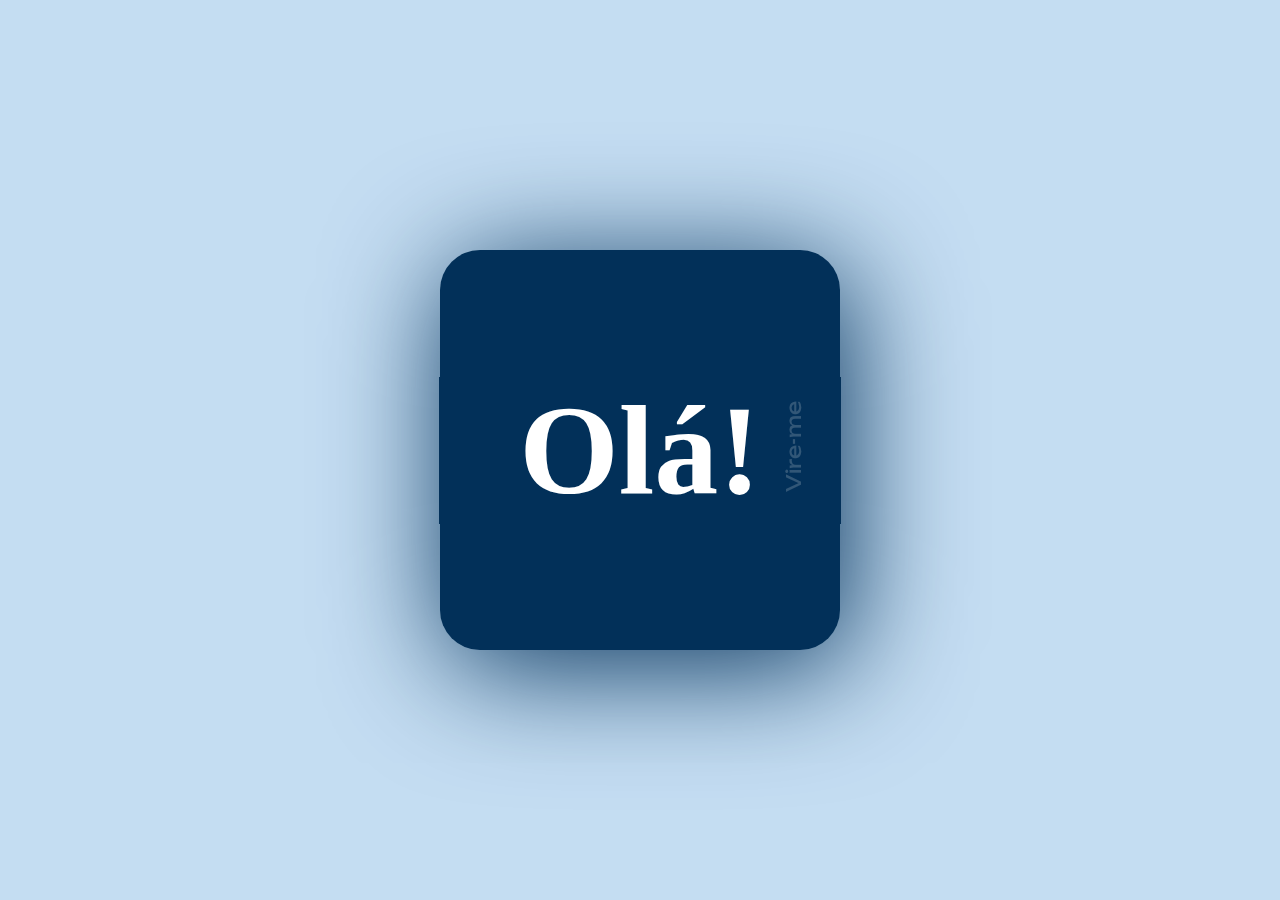
<file: portfolio/cartao/cartao.html>
<!DOCTYPE html>
<html lang="pt-BR">

<head>
	<meta charset="utf-8">
	<meta name="viewport" content="width=device-width, initial-scale=1">
	<title>Meu cartão</title>

	<link rel="stylesheet" type="text/css" href="style.css">
</head>

<body>
	<div class="frame">
		<div class="card">
			<div class="flip">
				<div class="front">
					<h1>Olá!</h1>
					<p class="flip-me">Vire-me</p>
				</div>
				<div class="back">
					<h3>Uiliam Danter</h3>
					<h2>Web Developer</h2>
					<h2>Contato:(55) 99639-0000</h2>
					<h2>E-mail: udanter@gmail.com</h2>
					<br>

					<div>
						<a href="https://github.com/"><img src="img/github.png"></a>
						<a href="https://www.linkedin.com"><img src="img/linkedin.png"></a>
						<a href="https://www.twitch.tv/"><img src="img/twitch.png"></a>
					</div>
				</div>
			</div>
		</div>
	</div>
</body>

</html>
</file>
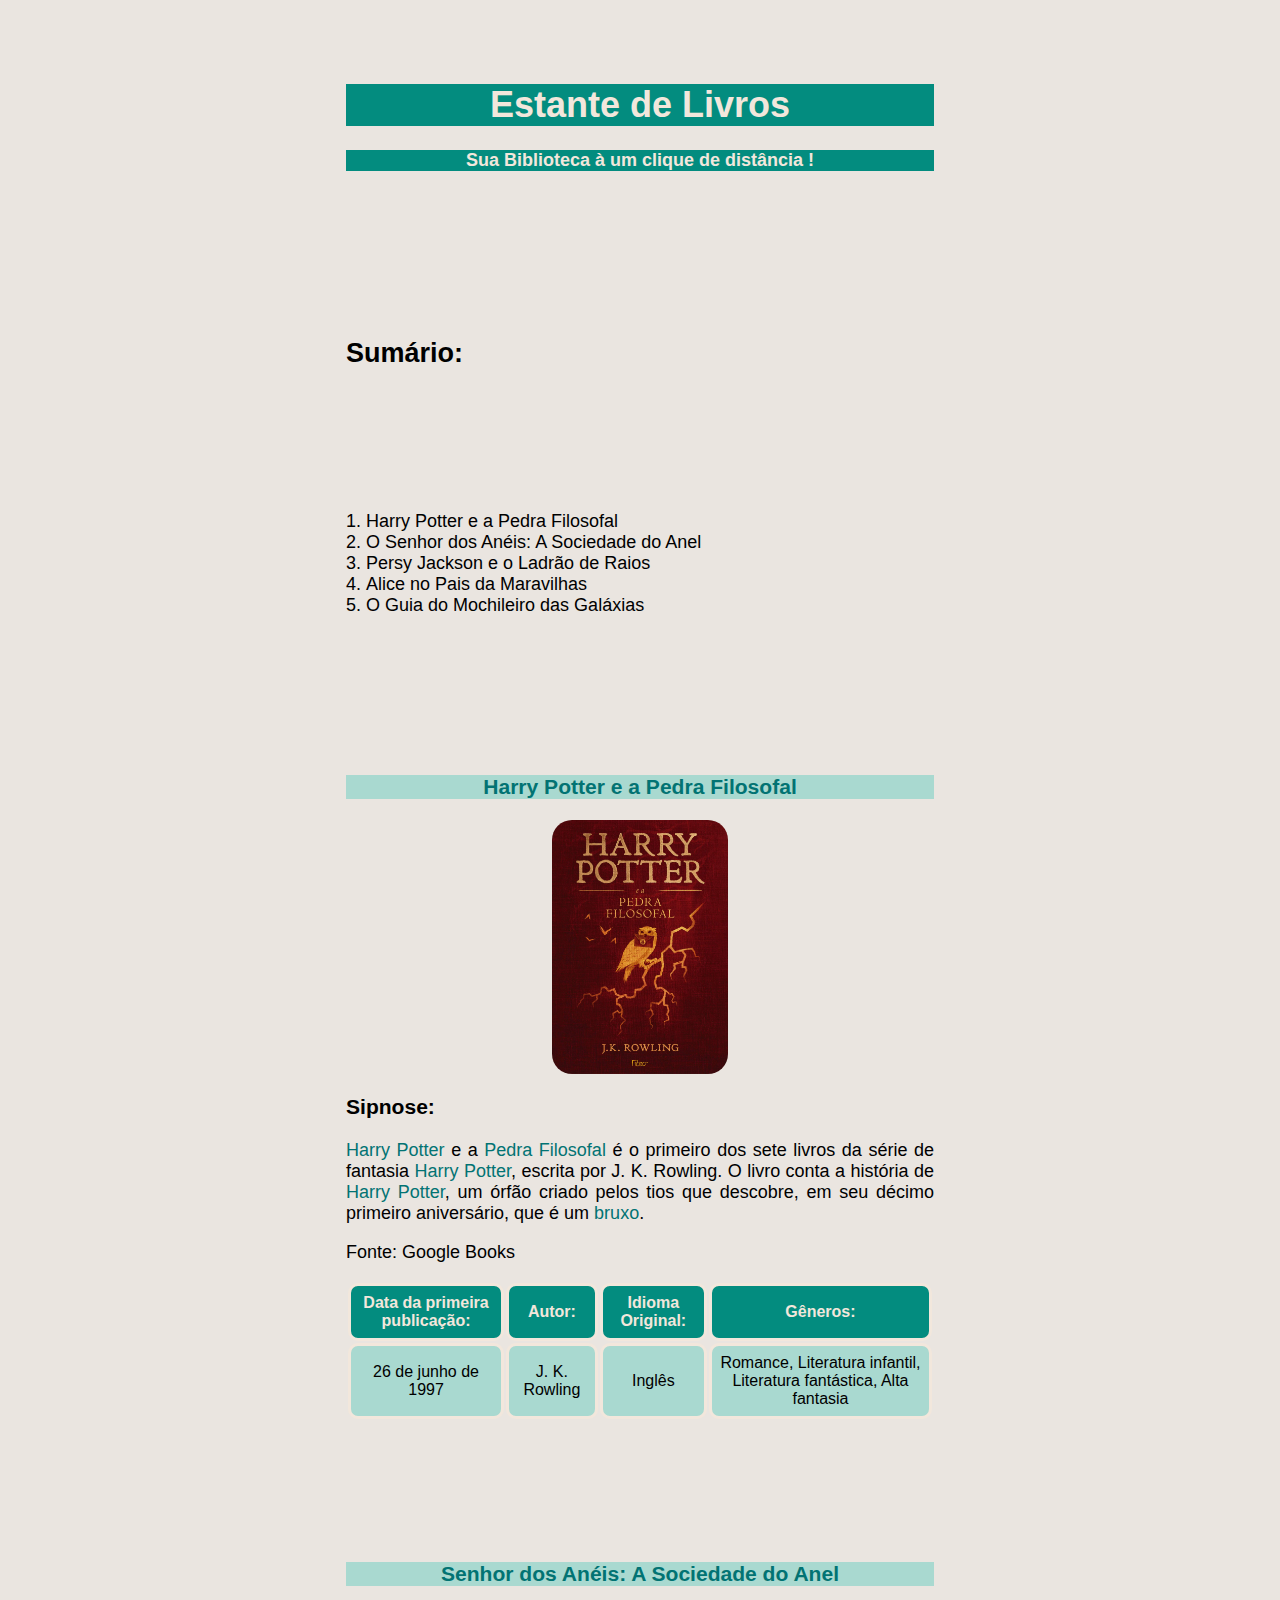
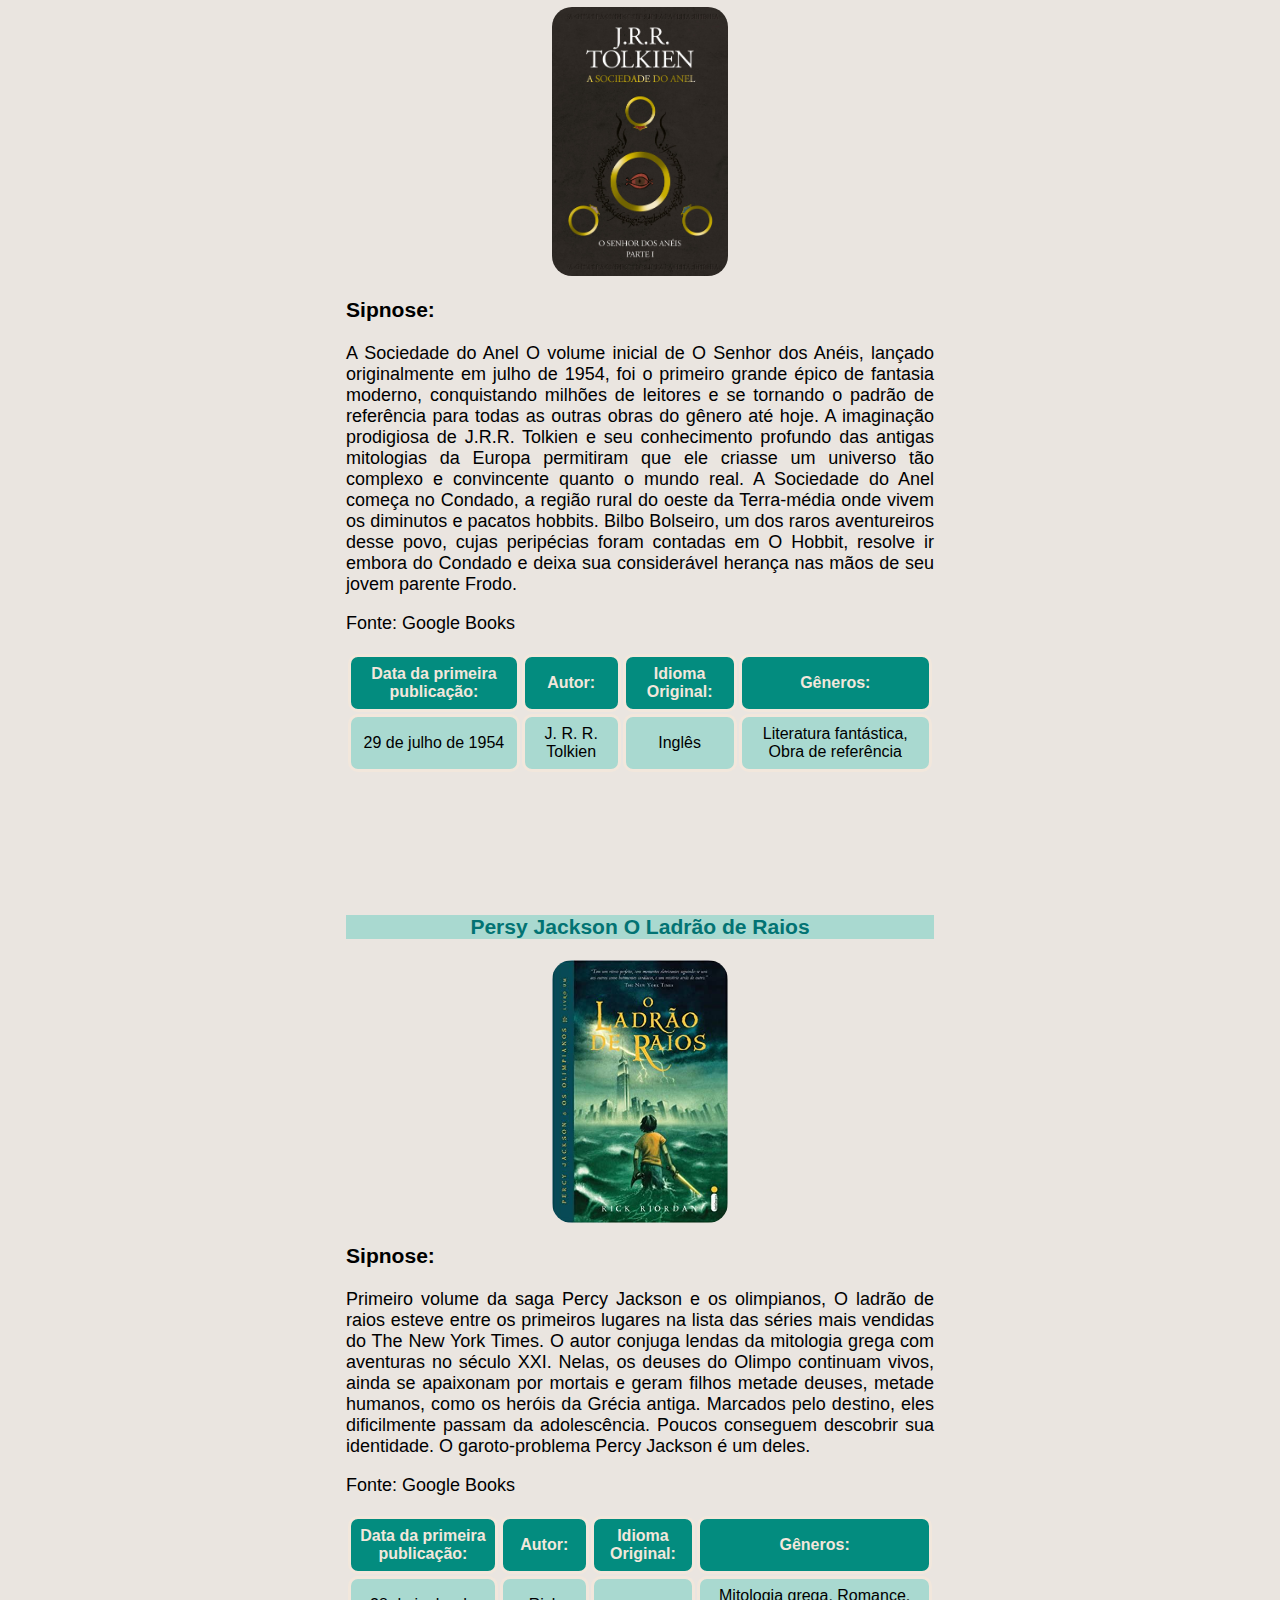
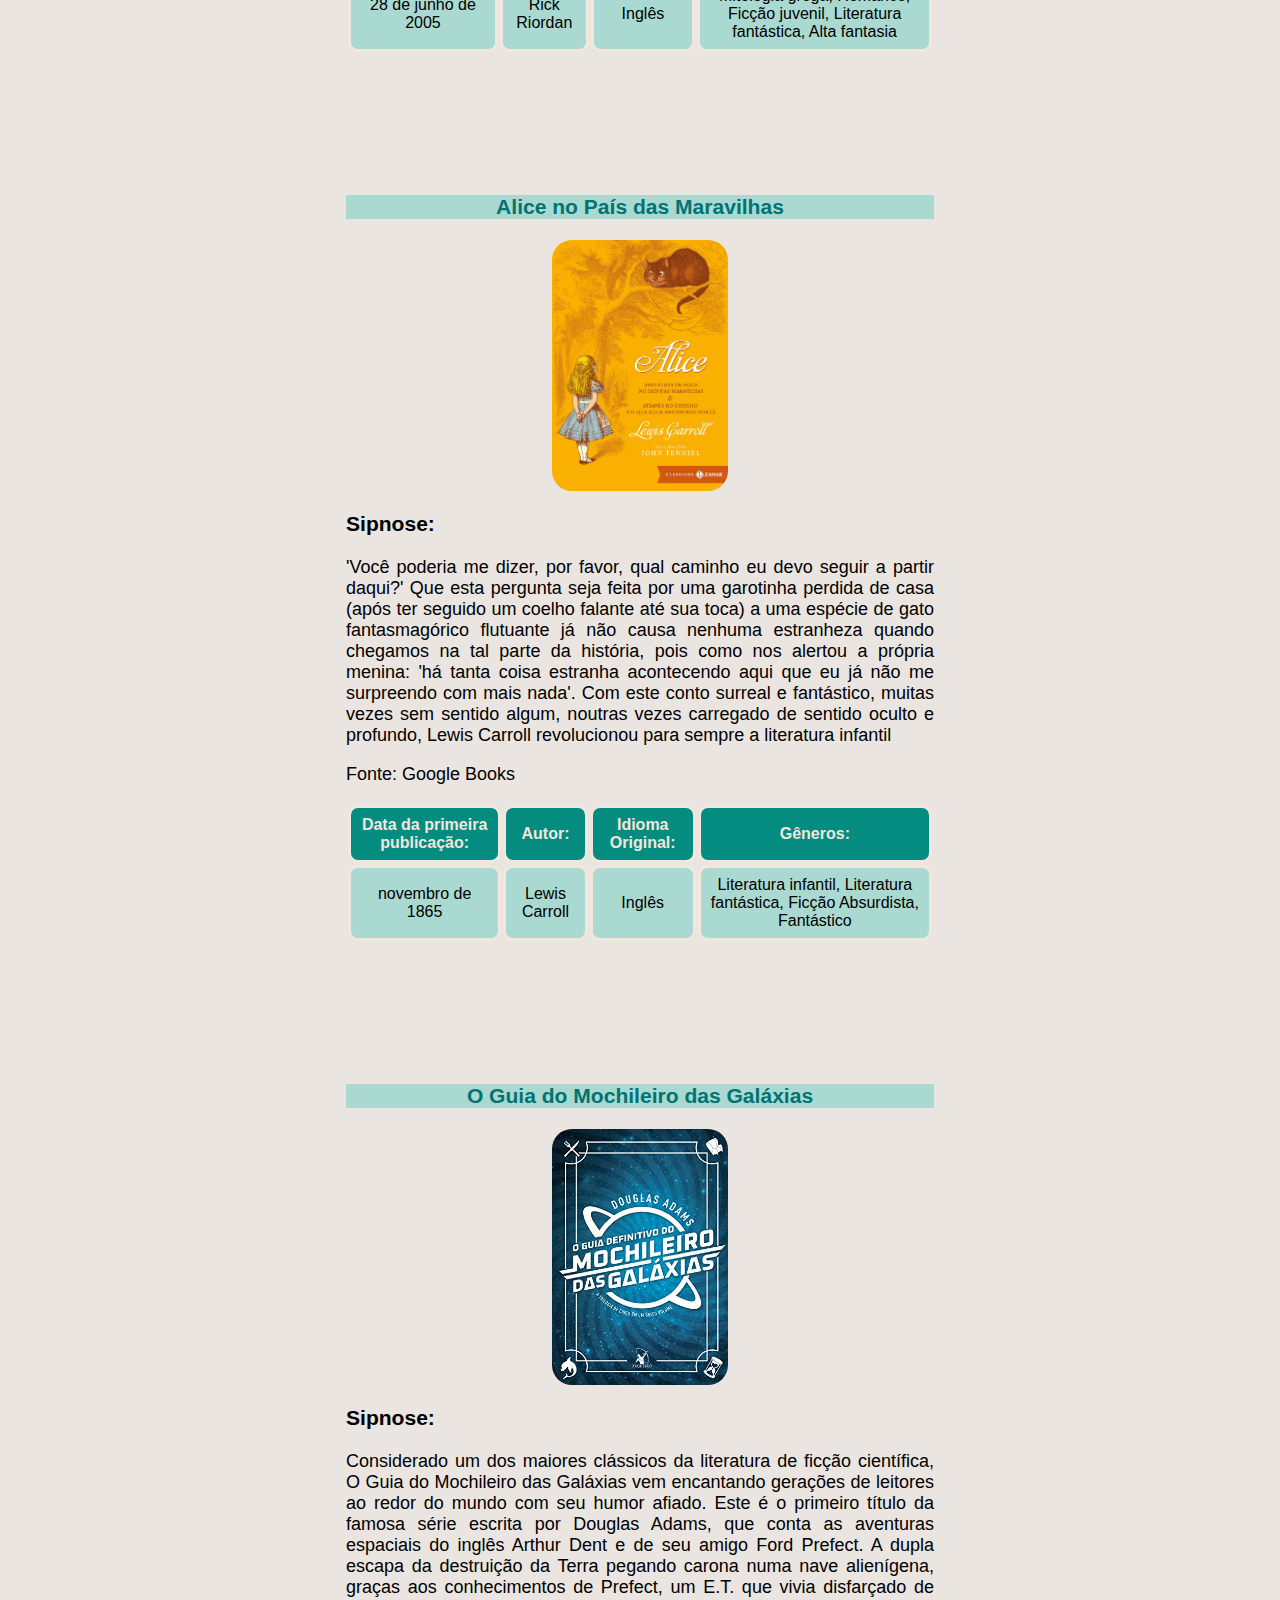
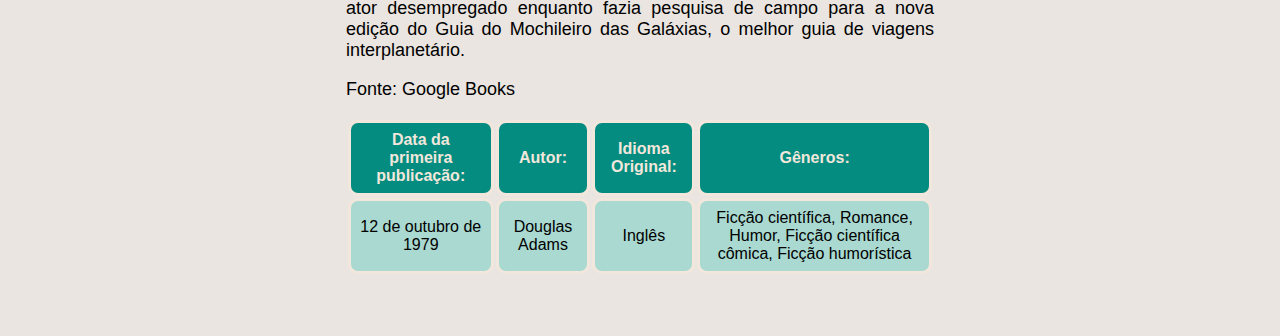
<file: portfolio/estante/estante.html>
<!DOCTYPE html5>
<html>

<head>
    <meta charset="utf-8">
    <meta name="viewport" content="width=device-width, initial-scale=1">
    <link rel="stylesheet" type="text/css" href="./estante.css">
    <title>Estante Uiliam</title>
</head>


<body>
    <div id="topo">
        <h1>
            Estante de Livros
        </h1>
        <h4>Sua Biblioteca
            à um clique de distância !</h4>
    </div>
    <div>
        <h2>Sumário:</h2>
        <ol>
            <li><a href="#11"> Harry Potter e a Pedra Filosofal</a></li>
            <li><a href="#12">O Senhor dos Anéis: A Sociedade do Anel</a></li>
            <li><a href="#13">Persy Jackson e o Ladrão de Raios</a></li>
            <li><a href="#14">Alice no Pais da Maravilhas</a></li>
            <li><a href="#15">O Guia do Mochileiro das Galáxias</a></li>
        </ol>
    </div>
    <section id="11">
        <h3 class="titulo">Harry Potter e a Pedra Filosofal</h3>
        <img src="img/harry_potter.jpg">
        <h3>Sipnose:</h3>
        <p><span>Harry Potter</span> e a <span>Pedra Filosofal</span> é o primeiro dos sete livros da série de fantasia
            <span>Harry Potter</span>, escrita por
            J. K. Rowling. O livro conta a história de <span>Harry Potter</span>, um órfão criado pelos tios que
            descobre, em seu
            décimo primeiro aniversário, que é um <span>bruxo</span>.
        </p>
        <p>Fonte: Google Books</p>
        <table>
            <tr>
                <th>Data da primeira publicação: </th>
                <th>Autor: </th>
                <th>Idioma Original:</th>
                <th>Gêneros: </th>
            </tr>
            <tr>
                <td>26 de junho de 1997 </td>
                <td>J. K. Rowling </td>
                <td>Inglês</td>
                <td>Romance, Literatura infantil, Literatura fantástica, Alta fantasia </td>
            </tr>
        </table>
    </section>

    <section id="12">
        <h3 class="titulo">Senhor dos Anéis: A Sociedade do Anel</h3>
        <img src="img/senhor_dos_aneis.jpg">
        <h3>Sipnose:</h3>
        <p>A Sociedade do Anel O volume inicial de O Senhor dos Anéis, lançado originalmente em julho de 1954, foi o
            primeiro grande épico de fantasia moderno, conquistando milhões de leitores e se tornando o padrão de
            referência para todas as outras obras do gênero até hoje. A imaginação prodigiosa de J.R.R. Tolkien e seu
            conhecimento profundo das antigas mitologias da Europa permitiram que ele criasse um universo tão complexo e
            convincente quanto o mundo real. A Sociedade do Anel começa no Condado, a região rural do oeste da
            Terra-média onde vivem os diminutos e pacatos hobbits. Bilbo Bolseiro, um dos raros aventureiros desse povo,
            cujas peripécias foram contadas em O Hobbit, resolve ir embora do Condado e deixa sua considerável herança
            nas mãos de seu jovem parente Frodo. </p>
        <p>Fonte: Google Books</p>
        <table>
            <tr>
                <th>Data da primeira publicação: </th>
                <th>Autor: </th>
                <th>Idioma Original:</th>
                <th>Gêneros: </th>
            </tr>
            <tr>
                <td> 29 de julho de 1954 </td>
                <td>J. R. R. Tolkien</td>
                <td>Inglês</td>
                <td>Literatura fantástica, Obra de referência </td>
            </tr>
        </table>
    </section>

    <section id="13">
        <h3 class="titulo">Persy Jackson O Ladrão de Raios</h3>
        <img src="img/percy_jackson.jpg">
        <h3>Sipnose:</h3>
        <p>Primeiro volume da saga Percy Jackson e os olimpianos, O ladrão de raios esteve entre os primeiros lugares na
            lista das séries mais vendidas do The New York Times. O autor conjuga lendas da mitologia grega com
            aventuras no século XXI. Nelas, os deuses do Olimpo continuam vivos, ainda se apaixonam por mortais e geram
            filhos metade deuses, metade humanos, como os heróis da Grécia antiga. Marcados pelo destino, eles
            dificilmente passam da adolescência. Poucos conseguem descobrir sua identidade. O garoto-problema Percy
            Jackson é um deles. </p>
        <p>Fonte: Google Books</p>
        <table>
            <tr>
                <th>Data da primeira publicação: </th>
                <th>Autor: </th>
                <th>Idioma Original:</th>
                <th>Gêneros: </th>
            </tr>
            <tr>
                <td>28 de junho de 2005</td>
                <td>Rick Riordan</td>
                <td>Inglês</td>
                <td>Mitologia grega, Romance, Ficção juvenil, Literatura fantástica, Alta fantasia</td>
            </tr>
        </table>
    </section>

    <section id="14">
        <h3 class="titulo">Alice no País das Maravilhas</h3>
        <img src="img/alice.jpg">
        <h3>Sipnose:</h3>
        <p>'Você poderia me dizer, por favor, qual caminho eu devo seguir a partir daqui?'

            Que esta pergunta seja feita por uma garotinha perdida de casa (após ter seguido um coelho falante até sua
            toca) a uma espécie de gato fantasmagórico flutuante já não causa nenhuma estranheza quando chegamos na tal
            parte da história, pois como nos alertou a própria menina: 'há tanta coisa estranha acontecendo aqui que eu
            já não me surpreendo com mais nada'.

            Com este conto surreal e fantástico, muitas vezes sem sentido algum, noutras vezes carregado de sentido
            oculto e profundo, Lewis Carroll revolucionou para sempre a literatura infantil</p>
        <p>Fonte: Google Books</p>
        <table>
            <tr>
                <th>Data da primeira publicação: </th>
                <th>Autor: </th>
                <th>Idioma Original:</th>
                <th>Gêneros: </th>
            </tr>
            <tr>
                <td>novembro de 1865</td>
                <td>Lewis Carroll</td>
                <td>Inglês</td>
                <td>Literatura infantil, Literatura fantástica, Ficção Absurdista, Fantástico</td>
            </tr>
        </table>
    </section>

    <section id="15">
        <h3 class="titulo">O Guia do Mochileiro das Galáxias</h3>
        <img src="img/mochileiro.jpg">
        <h3>Sipnose:</h3>
        <p>Considerado um dos maiores clássicos da literatura de ficção científica, O Guia do Mochileiro das Galáxias
            vem encantando gerações de leitores ao redor do mundo com seu humor afiado.

            Este é o primeiro título da famosa série escrita por Douglas Adams, que conta as aventuras espaciais do
            inglês Arthur Dent e de seu amigo Ford Prefect.

            A dupla escapa da destruição da Terra pegando carona numa nave alienígena, graças aos conhecimentos de
            Prefect, um E.T. que vivia disfarçado de ator desempregado enquanto fazia pesquisa de campo para a nova
            edição do Guia do Mochileiro das Galáxias, o melhor guia de viagens interplanetário.</p>
        <p>Fonte: Google Books</p>
        <table>
            <tr>
                <th>Data da primeira publicação: </th>
                <th>Autor: </th>
                <th>Idioma Original:</th>
                <th>Gêneros: </th>
            </tr>
            <tr>
                <td>12 de outubro de 1979</td>
                <td>Douglas Adams</td>
                <td>Inglês</td>
                <td>Ficção científica, Romance, Humor, Ficção científica cômica, Ficção humorística</td>
            </tr>
        </table>
    </section>
</body>
</file>
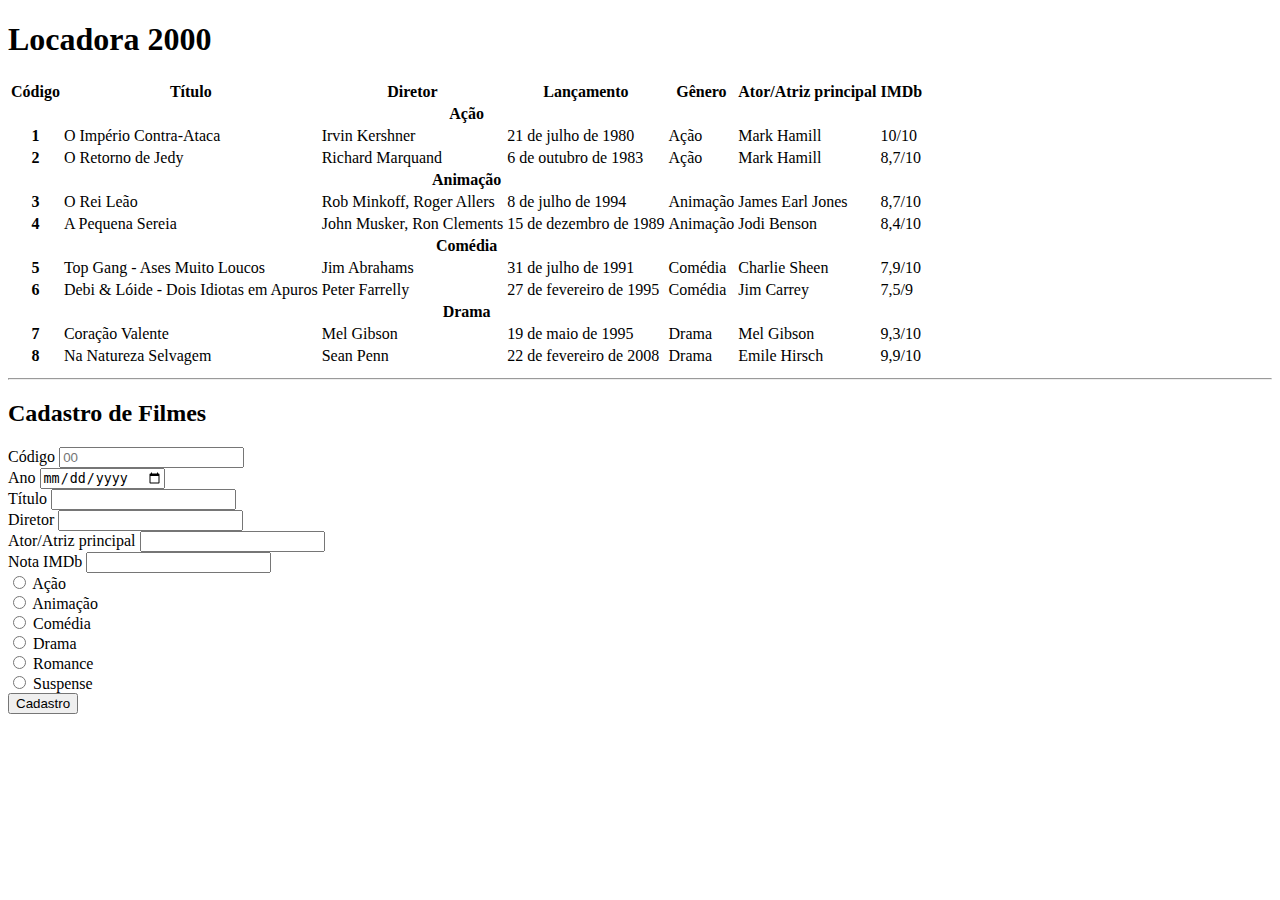
<file: portfolio/locadora/locadora.html>
<!DOCTYPE html>
<html lang="pt-br">
<head>
    <meta charset="UTF-8">
    <meta name="viewport" content="width=device-width, initial-scale=1.0">
    <title>Locadora Top Filmes</title>
    <link href="https://cdn.jsdelivr.net/npm/bootstrap@5.2.2/dist/css/bootstrap.min.css" rel="stylesheet" integrity="sha384-Zenh87qX5JnK2Jl0vWa8Ck2rdkQ2Bzep5IDxbcnCeuOxjzrPF/et3URy9Bv1WTRi" crossorigin="anonymous">
    <script type="text/javascript" src="locadora.js"></script>
</head>
<body>
   
        
    <div class="container">

        <h1 class="text-center mt-3 mb-5">Locadora 2000</h1>

        <table class="table table-striped table-hover">
            <thead>
                <tr>
                    <th scope="col">Código</th>
                    <th scope="col">Título</th>
                    <th scope="col">Diretor</th>
                    <th scope="col">Lançamento</th>
                    <th scope="col">Gênero</th>
                    <th scope="col">Ator/Atriz principal</th>
                    <th scope="col">IMDb</th>
                </tr>
            </thead>
            <tbody>
                <tr>
                    <th class="text-center table-primary" colspan="7">Ação</th>
                </tr>
                <tr>
                    <th scope="row">1</th>
                    <td>O Império Contra-Ataca</td>
                    <td>Irvin Kershner</td>
                    <td>21 de julho de 1980</td>
                    <td>Ação</td>
                    <td>Mark Hamill</td>
                    <td>10/10</td>
                </tr>
                <tr>
                    <th scope="row">2</th>
                    <td>O Retorno de Jedy</td>
                    <td>Richard Marquand</td>
                    <td>6 de outubro de 1983</td>
                    <td>Ação</td>
                    <td>Mark Hamill</td>
                    <td>8,7/10</td>
                </tr>
                <tr>
                    <th class="text-center table-primary" colspan="7">Animação</th>
                </tr>
                <tr>
                    <th scope="row">3</th>
                    <td>O Rei Leão</td>
                    <td>Rob Minkoff, Roger Allers</td>
                    <td>8 de julho de 1994</td>
                    <td>Animação</td>
                    <td>James Earl Jones </td>
                    <td>8,7/10</td>
                </tr>
                <tr>
                    <th scope="row">4</th>
                    <td>A Pequena Sereia</td>
                    <td>John Musker, Ron Clements</td>
                    <td>15 de dezembro de 1989</td>
                    <td>Animação</td>
                    <td>Jodi Benson</td>
                    <td>8,4/10</td>
                </tr>
                <tr>
                    <th class="text-center table-primary" colspan="7">Comédia</th>
                </tr>
                <tr>
                    <th scope="row">5</th>
                    <td>Top Gang - Ases Muito Loucos</td>
                    <td>Jim Abrahams</td>
                    <td>31 de julho de 1991 </td>
                    <td>Comédia</td>
                    <td>Charlie Sheen</td>
                    <td>7,9/10</td>
                </tr>
                <tr>
                    <th scope="row">6</th>
                    <td>Debi & Lóide - Dois Idiotas em Apuros</td>
                    <td>Peter Farrelly</td>
                    <td>27 de fevereiro de 1995</td>
                    <td>Comédia</td>
                    <td>Jim Carrey</td>
                    <td>7,5/9</td>
                </tr>
                <tr>
                    <th class="text-center table-primary" colspan="7">Drama</th>
                </tr>
                <tr>
                    <th scope="row">7</th>
                    <td>Coração Valente</td>
                    <td>Mel Gibson</td>
                    <td>19 de maio de 1995 </td>
                    <td>Drama</td>
                    <td>Mel Gibson</td>
                    <td>9,3/10</td>
                </tr>
                <tr>
                    <th scope="row">8</th>
                    <td>Na Natureza Selvagem</td>
                    <td>Sean Penn</td>
                    <td>22 de fevereiro de 2008</td>
                    <td>Drama</td>
                    <td>Emile Hirsch</td>
                    <td>9,9/10</td>
                </tr>

                <!-- filme adicionado -->
                <tr id="inserirTabela">

                </tr>

            </tbody>
        </table>

        <div class="m-5">
            <hr class="border-primary border-3 opacity-75">
        </div>

        <h2 class="text-center mb-5">Cadastro de Filmes</h2>

        <div class="container mb-5">
            <form name="cadastrar" onsubmit="event.preventDefault()">
                <!-- Linha do código e data lançamento -->
                <div class="row">
                    <!-- código -->
                    <div class="mb-3 col">
                        <label for="codFilme" class="form-label">Código</label>
                        <input type="text" id="codFilme" class="form-control" placeholder="00" name="codigo" required>
                    </div>
                    <!-- data lançamento -->
                    <div class="mb-3 col">
                        <label for="anoFilme" class="form-label">Ano</label>
                        <input type="date" id="anoFilme" class="form-control" name="data" required>
                    </div>
                </div>
                <!-- Linha do titulo e diretor -->
                <div class="row">
                     <!-- título -->
                     <div class="mb-3 col">
                        <label for="titFilme" class="form-label">Título</label>
                        <input type="text" id="titFilme" class="form-control" name="titulo" required>
                    </div>
                     <!-- diretor -->
                     <div class="mb-3 col">
                        <label for="dirFilme" class="form-label">Diretor</label>
                        <input type="text" id="dirFilme" class="form-control" name="diretor" required>
                    </div>
                </div>
                <!-- Linha Ator/Atriz principal e Nota IMDb -->
                <div class="row">
                    <!-- ator/atriz -->
                    <div class="mb-3 col">
                       <label for="atorPrincipal" class="form-label">Ator/Atriz principal</label>
                       <input type="text" id="atorPrincipal" class="form-control" name="ator" required>
                   </div>
                    <!-- nota -->
                    <div class="mb-3 col">
                       <label for="notaImdb" class="form-label">Nota IMDb</label>
                       <input type="text" id="notaImdb" class="form-control" name="nota" required>
                   </div>
               </div>
                <!-- Linha gêneros -->
                <div class="row">
                    <!-- gênero -->
                    <div class="mb-3 col form-check">
                        <input type="radio" name="radio" id="radGenAcao" class="form-check-input" value="Ação" required>
                        <label for="radGenAcao" class="form-label">Ação</label>
                    </div>
                    <div class="mb-3 col form-check">
                        <input type="radio" name="radio" id="radGenAnimacao" class="form-check-input" value="Animação" required>
                        <label for="radGenAnimacao" class="form-label">Animação</label>
                    </div>
                    <div class="mb-3 col form-check">
                        <input type="radio" name="radio" id="radGenComedia" class="form-check-input" value="Comédia" required>
                        <label for="radGenComedia" class="form-label">Comédia</label>
                    </div>
                    <div class="mb-3 col form-check">
                        <input type="radio" name="radio" id="radGenDrama" class="form-check-input" value="Drma" required>
                        <label for="radGenDrama" class="form-label">Drama</label>
                    </div>
                    <div class="mb-3 col form-check">
                        <input type="radio" name="radio" id="radGenRomance" class="form-check-input" value="Romance" required>
                        <label for="radGenRomance" class="form-label">Romance</label>
                    </div>
                    <div class="mb-3 col form-check">
                        <input type="radio" name="radio" id="radGenSuspense" class="form-check-input" value="Suspense" required>
                        <label for="radGenSuspense" class="form-label">Suspense</label>
                    </div>
                </div>
                <!-- botão enviar -->
                <div class="col-auto">
                    <button type="submit" class="btn btn-primary mb-3" onclick="insere()">Cadastro</button>
                </div>
            </form>
        </div>

    </div>

    <script src="https://cdn.jsdelivr.net/npm/bootstrap@5.2.2/dist/js/bootstrap.bundle.min.js" integrity="sha384-OERcA2EqjJCMA+/3y+gxIOqMEjwtxJY7qPCqsdltbNJuaOe923+mo//f6V8Qbsw3" crossorigin="anonymous"></script>
    
</body>
</html>
</file>
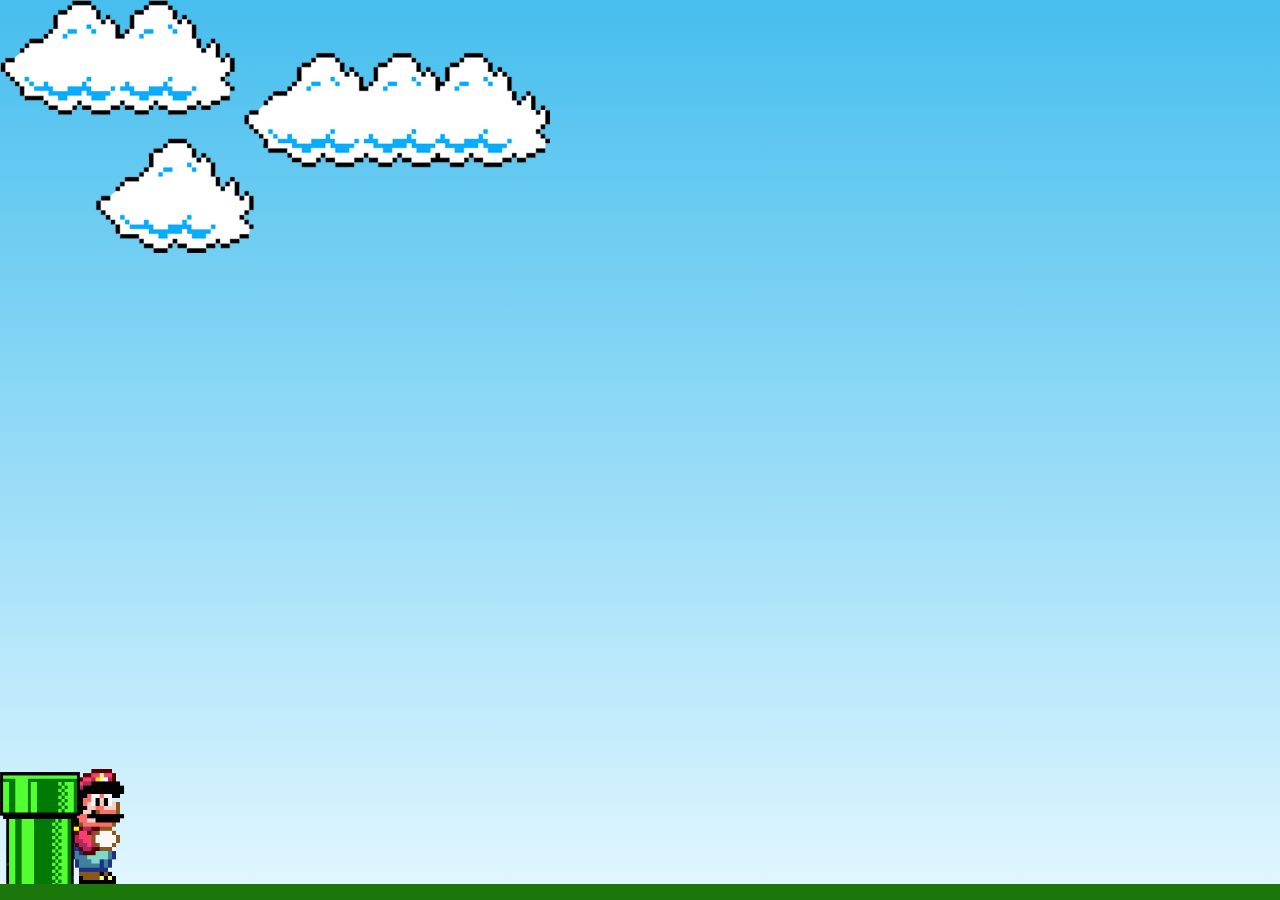
<file: portfolio/mario/mario.html>
<!DOCTYPE html>
<html>
<head>
	<meta charset="utf-8">
	<meta name="viewport" content="width=device-width, initial-scale=1">
	<title>Mário Jump</title>
	<link rel="stylesheet" type="text/css" href="style.css">
</head>
<body>

	<div class="game-board">
		<img src="img/clouds.png" class="clouds">
		<img src="img/mario.gif" class="mario">
		<img src="img/pipe.png" class="pipe">
	</div>

</body>
<script type="text/javascript" src="script.js"></script>
</html>
</file>
<file: portfolio/cartao/style.css>
@import url('https://fonts.googleapis.com/css2?family=Unbounded&display=swap'); 

body{
	background: #C4DDF2;
	font-family:'Unbounded' ;
}

.frame {
	position: absolute;
	background-color: #023059;
	top: 50%;
	left: 50%;
	width: 400px;
	height: 400px;
	margin-top: -200px;
	margin-left: -200px;
	box-shadow: 8px 16px 120px  #023059;
    border-radius: 10%;
}

.frame, .card {
	display: flex;
	align-items: center;
	justify-content: center;
}

.flip-me {
	position: absolute;
	top: 30%;
	left: 77%;
	font-size: 20px;
	transform: rotate(-90deg);
	color: rgba(241, 238, 238, 0.2);
}

.front h1 {
	font-family: Satisfy, cursive;
	font-size: 128px;
	margin: 16px 80px;
	color:white;
}

/* faz virar */
.card:hover .flip{
	transform: rotateX(180deg) translate3d(0, 0, 0);
	box-shadow: 8px -10px 15px 0 rgba(0, 0, 0, 0.5);
}

.flip {
	transform-style: preserve-3d;
	transition: all 0.7s ease-in-out;
	perspective: 1000px;
}

.front, .back {
	-webkit-backface-visibility: hidden;
	width: 100%;
	height: 100%;
	background: #023059;
}

.card .back {
	transform: rotateX(-180deg);
	position: absolute;
	top: 0;
	left: 0;
}

.back {
	letter-spacing: 2px;
	text-align: center;
}

.back h2 {
	font-size: 18px;
	margin: 0px;
	color: white;
}

.back h3 {
	color: rgba(255, 255, 255, 0.7);
	font-family: satisfy, cursive;
	font-weight: 300;
	font-size: 32px;
	margin: 32px;
	top:50px;
}

img {
	width: 32px;
}

img:hover {
	width: 46px;
	cursor: pointer;
    
    
}
</file>
<file: portfolio/estante/estante.css>
body{

	/* background */
	background-color: #eae5e0;

	/* texto */
	color:black;
	font-family: Verdana, Geneva, Tahoma, sans-serif;
	
    font-size: large;

	/* alinhamento e tamanho */
	width: 85%;
   	margin: auto;
}
#topo{
    padding-left:250px;
	padding-right: 250px;
	padding-bottom: 60px;
	padding-top: 60px;
}

p{
	color: black;
	text-align: justify;
	
	
}

section {
	padding-left:250px;
	padding-right: 250px;
	padding-bottom: 60px;
	padding-top: 60px;
}



h1 {
	text-align: center;
	background: #027373;
	background-color: #038C7F;
	color: #F2E7DC;
	
}

h2{
    padding-left:250px;
	padding-right: 250px;
	padding-bottom: 60px;
	padding-top: 60px;
}


h4{
	text-align: center;
	color: #A9D9D0;
	background-color: #038C7F;
	color: #F2E7DC;
	
	
}
#sumario{
	background-color: #038C7F;
	color: #F2E7DC;
	padding: 20px;
	margin-bottom: 50px;
	border-bottom-left-radius: 50px;
	border-bottom-right-radius: 200px;
}




/*Tabela*/

table {
	width: 100%;
}
td{
	background-color: #A9D9D0;
}
th {
	background-color: #038C7F;
	color: #F2E7DC;
}
td, th{
	/*borda*/
	border-width: 3px;
	border-style: solid; /*solido*/
	border-radius: 10px;
	border-color: #F2E7DC;
	text-align: center;
	padding: 8px;
}



a {
	color: black;
}

a:link {
	color: #000000;
    text-decoration: none;
}

a:visited{
	color: black;
}

a:hover{
	color: red;
}

a:active {
	color: #0D0D0D;
}


img {
	width: 30%;
	display: block;
	margin: auto;
	border-radius: 20px;
}

.titulo{
	background-color: #A9D9D0;
	color: #027373;
	text-align: center;
}

#11,#12,#13,#14,#15{
	background-color: #A9D9D0;
	border-radius: 50px;
}

span {
	color: #027373;
}

ol {
	text-align: justify;
	list-style-position: inside;
    color: black;
    padding-left:250px;
	padding-right: 250px;
	padding-bottom: 60px;
	padding-top: 60px;
}
</file>
<file: portfolio/mario/style.css>
* {
	margin: 0;
	padding: 0;
	box-sizing: border-box;
}

.game-board {
	width: 100%;
	height: 100vh;
	border-bottom: 16px solid rgb(28,119,10);
	margin: 0 auto;
	position: relative;
	overflow: hidden;
	background: linear-gradient(#46beee, #e0f6ff);
}

.pipe {
	position: absolute;
	bottom: 0;
	width: 80px;
	height: 112px;
	animation: pipe-animation 2s infinite linear;*/
}

@keyframes pipe-animation {
	from {
		right: -80px;
	}
	to {
		right: 100%;
	}
}

.mario {
	position: absolute;
	bottom: 0;
	width: 150px;
}

.jump {
	animation: jump 500ms infinite ease-out;
}

@keyframes jump {
	0% {
		bottom: 0;
	}

	40% {
		bottom: 180px;
	}
	50%{
		bottom: 180px;
	}
	60% {
		bottom: 180px;
	}

	100% {
		bottom: 0;
	}
}

.clouds {
	position: absolute;
	width: 550px;
	animation: clouds-animation 20s infinite linear;
}

@keyframes clouds-animation {
	from {
		right: -550px;
	}
	to {
		right: 100%;
	}
}
</file>
